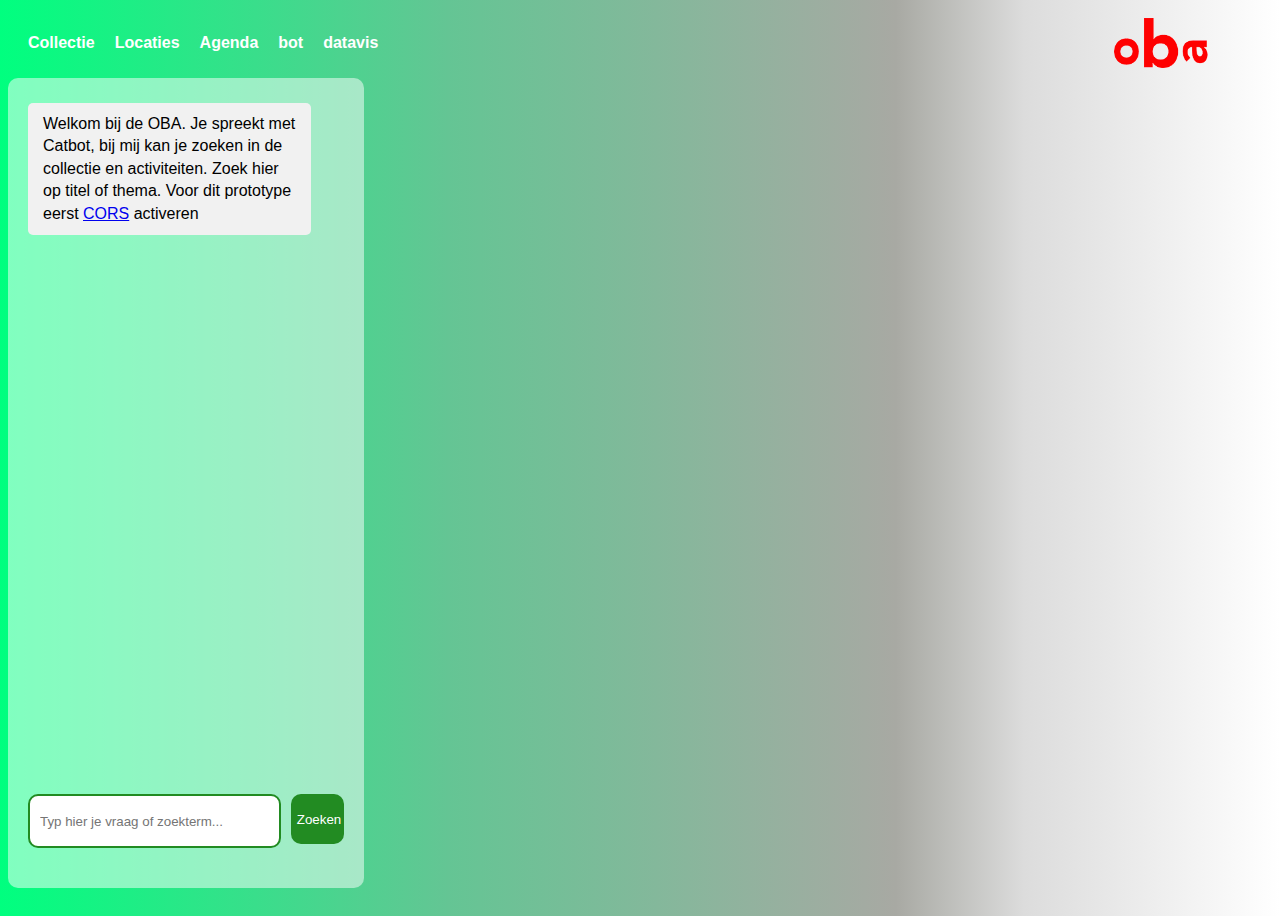
<file: index.html>
<!DOCTYPE html>
<html lang="en">
  <head>
    <meta charset="UTF-8" />
    <meta name="viewport" content="width=device-width, initial-scale=1.0" />
    <link rel="stylesheet" href="styles.css" />
    <title>Zoeken</title>
  </head>
  <body>
    <header>
      <nav>
        <ul>
          <li><a href="#">Collectie</a></li>
          <li><a href="locaties.html">Locaties</a></li>
          <li><a href="#">Agenda</a></li>
          <li><a href="bot.html">bot</a></li>
          <li><a href="datavis.html">datavis</a></li>
        </ul>
      </nav>
      <img src="oba-logo.png" alt="OBA Logo" id="oba-logo" />
    </header>
    <div class="main-container">
      <div class="chat-container">
        <div class="chat-header">
          <div class="chat-message bot">
            <span>Welkom bij de OBA. Je spreekt met Catbot, bij mij kan je zoeken in de collectie en activiteiten. Zoek hier op titel of thema. Voor dit prototype eerst <a href="https://cors-anywhere.herokuapp.com/corsdemo">CORS</a> activeren
          </div>
        </div>
        <div class="chat-body">
          <div class="chat-messages" id="chatMessages"></div>
        </div>
        <div class="chat-input">
          <input type="text" id="searchTerm" placeholder="Typ hier je vraag of zoekterm..." />
          <button type="button" id="searchButton">Zoeken</button>
        </div>
      </div>
      <div class="categories">
        <div class="category-container" id="boekenContainer">
          <h3>boeken</h3>
          <div class="results-container" id="boekenResults"></div>
        </div>
        <div class="category-container" id="dvdsContainer">
          <h3>dvd's</h3>
          <div class="results-container" id="dvdsResults"></div>
        </div>
        <div class="category-container" id="activiteitenContainer">
          <h3>activiteiten</h3>
          <div class="results-container" id="activiteitenResults"></div>
        </div>
        <div class="category-container" id="cursussenContainer">
          <h3>cursussen</h3>
          <div class="results-container" id="cursussenResults"></div>
        </div>
      </div>
    </div>
    <script src="script.js"></script>
  </body>
</html>
</file>
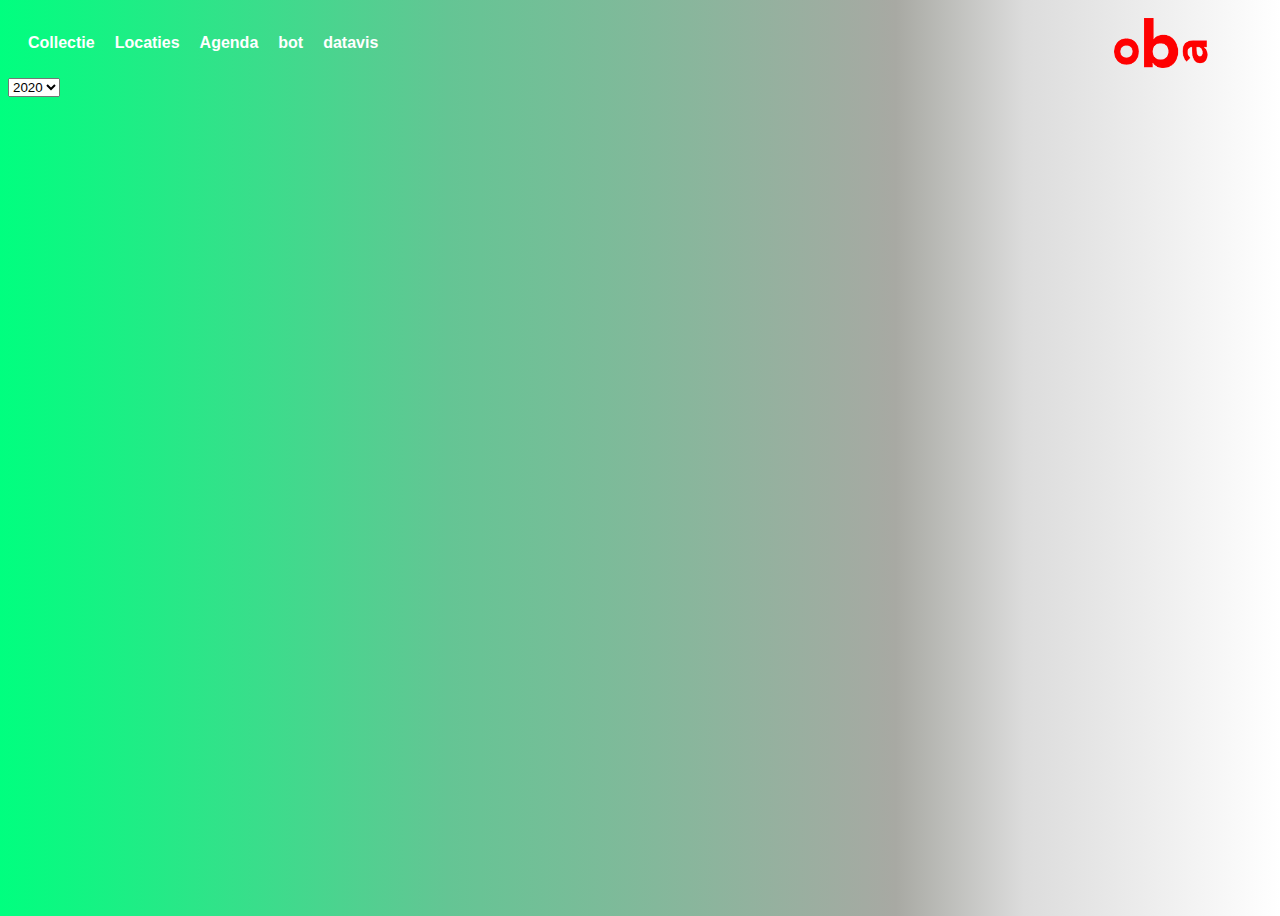
<file: datavis.html>
<!DOCTYPE html>
<html lang="en">
<head>
  <meta charset="UTF-8">
  <meta name="viewport" content="width=device-width, initial-scale=1.0">
  <link rel="stylesheet" href="styles.css">
  <title>Zoeken</title>
  <style>
    .iframe-container {
      display: flex;
    }

    .iframe-container iframe {
      width: 50%;
      height: 800px;
      border: none;
    }
  </style>
  <script>
    function updateFrames() {
      var year = document.getElementById("year-dropdown").value;
      var iframes = document.getElementsByTagName("iframe");

      for (var i = 0; i < iframes.length; i++) {
        var base = iframes[i].getAttribute("data-base");
        var src = base + "?activate=" + year + "&hide=dropdowns";
        iframes[i].src = src;
      }
    }
  </script>
</head>
<body>
  <header>
    <nav>
      <ul>
        <li><a href="#">Collectie</a></li>
        <li><a href="locaties.html">Locaties</a></li>
        <li><a href="#">Agenda</a></li>
        <li><a href="bot.html">bot</a></li>
        <li><a href="#">datavis</a></li>
      </ul>
    </nav>
    <img src="oba-logo.png" alt="OBA Logo" id="oba-logo" />
  </header>

  <div>
    <select id="year-dropdown" onchange="updateFrames()">
      <option value="2020">2020</option>
      <option value="2021">2021</option>
      <option value="2022">2022</option>
      <option value="2023">2023</option>
    </select>
  </div>
  <div class="iframe-container">
    <iframe data-base="https://localfocuswidgets.net/6480494231b85"></iframe>
    <iframe data-base="https://localfocuswidgets.net/6480436708589"></iframe>
  </div>
</body>
</html>
</file>
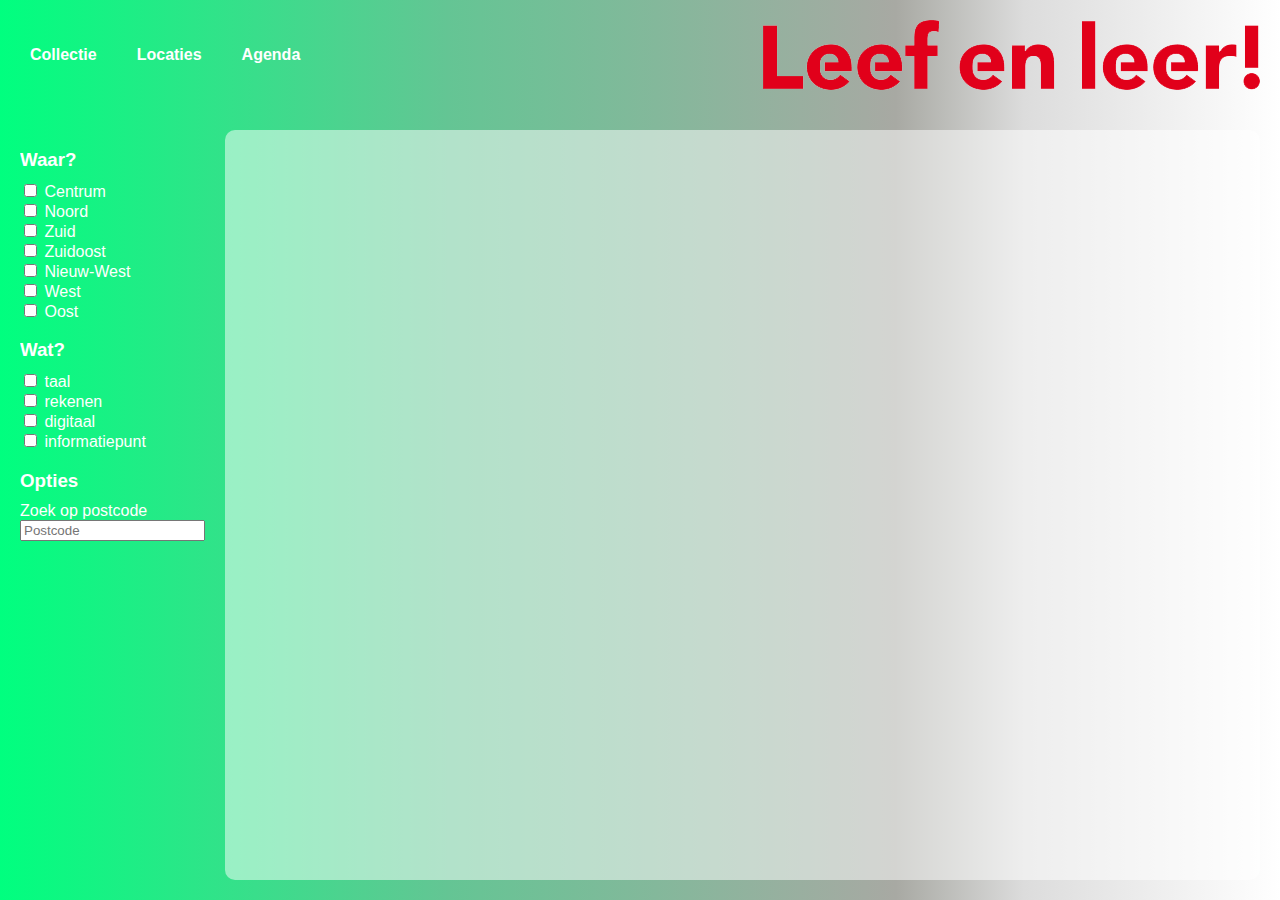
<file: locaties.html>
<!DOCTYPE html>
<html lang="en">
  <head>
    <meta charset="UTF-8" />
    <meta name="viewport" content="width=device-width, initial-scale=1.0" />
    <link rel="stylesheet" href="styles.css" />
    <link rel="stylesheet" href="locaties.css" />
    <title>Locaties</title>
  </head>
  <body>
    <header>
      <nav>
        <ul>
          <li><a href="index.html">Collectie</a></li>
          <li><a href="#">Locaties</a></li>
          <li><a href="#">Agenda</a></li>
        </ul>
      </nav>
      <img src="leefenleer.png" alt="leefenleer logo" id="leefenleer logo" />
    </header>
    <div class="main-container">
      <div class="options-container">
        <div class="option-group">
          <h3>Waar?</h3>
          <label><input type="checkbox" value="Centrum" /> Centrum</label>
          <label><input type="checkbox" value="Noord" /> Noord</label>
          <label><input type="checkbox" value="Zuid" /> Zuid</label>
          <label><input type="checkbox" value="Zuidoost" /> Zuidoost</label>
          <label><input type="checkbox" value="Nieuw-West" /> Nieuw-West</label>
          <label><input type="checkbox" value="West" /> West</label>
          <label><input type="checkbox" value="Oost" /> Oost</label>
        </div>
        <div class="option-group">
          <h3>Wat?</h3>
          <label><input type="checkbox" value="taal" /> taal</label>
          <label><input type="checkbox" value="rekenen" /> rekenen</label>
          <label><input type="checkbox" value="digitaal" /> digitaal</label>
          <label><input type="checkbox" value="informatiepunt" /> informatiepunt</label>
        </div>
        <div class="option-group">
          <h3>Opties</h3>
          <label>Zoek op postcode</label>
          <input type="text" id="postcode" placeholder="Postcode" maxlength="4" />
        </div>
      </div>
      <div class="map-container">
        <iframe
          id="map"
          src="https://localfocuswidgets.net/64521d8435e0f?hide=dropdowns"
          frameborder="0"
          scrolling="no"
          style="border: 0; width: 100%; height: 100%;"
        ></iframe>
      </div>
    </div>
    <script src="locaties.js"></script>
  </body>
</html>
</file>
<file: styles.css>
body {
  font-family: Arial, sans-serif;
  background: linear-gradient(to right, #00ff7f 0%, #64c594 35%, #a8a9a3 70%, #dcdcdc 80%, #ffffff 100%);
  min-height: 100vh;
}

header {
  display: flex;
  justify-content: space-between;
  align-items: center;
  padding: 10px 20px;
  background-color: transparent;
}

nav ul {
  list-style-type: none;
  margin: 0;
  padding: 0;
  display: flex;
}

nav ul li {
  margin-right: 20px;
}

nav ul li:last-child {
  margin-right: 0;
}

nav ul li a {
  text-decoration: none;
  color: #ffffff;
  font-weight: bold;
}

nav ul li a:hover {
  color: #7c5295;
}

#oba-logo {
  height: 50px;
}

.main-container {
  display: flex;
  flex-direction: column;
}

@media screen and (min-width: 768px) { /* Aanpassen voor gewenste breekpunt */
  .main-container {
    flex-direction: row;
  }
}

.chat-container {
  height: calc(100vh - 130px);
  background-color: rgba(255, 255, 255, 0.5);
  padding: 20px;
  border-radius: 10px;
  display: flex;
  flex-direction: column;
  width: 100%;
}

@media screen and (min-width: 768px) { /* Aanpassen voor gewenste breekpunt */
  .chat-container {
    width: 25%;
  }
}

}

.chat-messages {
  display: flex;
  flex-direction: column;
  overflow-y: auto;
  height: calc(100% - 30px);
  min-height: 300px; /* Voeg een min-height toe */
  margin-bottom: 10px;
}

.chat-message {
  padding: 10px 15px;
  margin: 5px 0;
  margin-bottom: 15px;
  border-radius: 5px;
  display: inline-block;
  max-width: 80%;
  line-height: 1.4;
}

.chat-message.bot {
  background-color: #f1f1f1;
  color: #000;
  align-self: flex-start;
}

.chat-message.user {
  background-color: #008000;
  color: white;
  align-self: flex-end;
}

.categories {
  flex-grow: 1;
  display: flex;
  flex-direction: column;
  padding-left: 20px;
}

.category-container {
  margin-bottom: 2px;
  padding: 5px;
  border-radius: 5px;
  width: 100%;
}

.category-container h2 {
  margin-top: 0;
}

.results-container {
  display: flex;
  flex-wrap: wrap;
  justify-content: flex-start;
  align-items: center;
}

.result-item {
  margin: 10px;
  max-width: 120px;
  max-height: 180px;
  overflow: hidden;
}

.result-item img {
  max-width: 60%;
  max-height: 60%;
  object-fit: contain;
}

.chat-input {
  display: flex;
  align-items: left;
  margin-top: auto;
  margin-bottom: 20px;
  width: 100%;
}

.chat-input input {
  border: 2px solid #228b22; 
  border-radius: 10px;
  width: calc(80% - 10px);
  height: 50px;
  padding: 0 10px;
}

.chat-input button {
  background-color: #228b22; 
  color: white;
  border: none;
  border-radius: 10px;
  height: 50px;
  width: calc(20% - 10px);
  margin-left: 10px;
  cursor: pointer;
}

.chat-input button:hover {
  background-color: #00cc66;
}

.categories {
  flex-grow: 1;
  display: flex;
  flex-direction: column;
  padding-left: 20px;
}

.category-container {
  margin-bottom: 2px;
  padding: 5px;
  border-radius: 5px;
  width: 100%;
}

.category-container h2 {
  margin-top: 0;
}

.results-container {
  display: flex;
  flex-wrap: wrap;
  justify-content: flex-start;
  align-items: center;
}

.result-item {
  margin: 10px;
  max-width: 120px;
  max-height: 180px;
  overflow: hidden;
}

.result-item img {
  max-width: 60%;
  max-height: 60%;
  object-fit: contain;
}
</file>
<file: locaties.css>
body {
  font-family: Arial, sans-serif;
  background: linear-gradient(to right, #00ff7f 0%, #64c594 35%, #a8a9a3 70%, #dcdcdc 80%, #ffffff 100%);
  min-height: 100vh;
  margin: 0;
  padding: 0;
  box-sizing: border-box;
  display: flex;
  flex-direction: column;
}

header {
  display: flex;
  justify-content: space-between;
  align-items: center;
  padding: 20px;
  background-color: none;
}

nav ul {
  display: flex;
  list-style: none;
  margin: 0;
  padding: 0;
}

nav ul li a {
  display: block;
  padding: 0 10px;
  text-decoration: none;
  color: #ffffff;
  font-weight: bold;
}

nav ul li a:hover {
  color: #20BF55;
}

#oba-logo {
  background-image: url("leefenleer.png");
  background-size: contain;
  background-repeat: no-repeat;
  height: 20px;
  width: 75px;
}

.main-container {
  display: flex;
  margin: 20px;
  background-color: transparent;
  border-radius: 10px;
  overflow: hidden;
  flex-grow: 1;
}

.filters-container {
  display: flex;
  flex-direction: column;
  width: calc(100% / 3);
  background-color: rgba(255, 255, 255, 0.5);
  padding: 20px;
  border-radius: 10px;
}

.filter-section {
  margin-bottom: 20px;
  border-radius: 10px;
  padding: 10px;
  background-color: rgba(255, 255, 255, 0.5);
}

.filter-section ul {
  list-style: none;
  padding: 0;
  margin: 0;
}

.map-container {
  flex-grow: 2;
  position: relative;
  border-radius: 10px;
  padding: 20px;
  background-color: rgba(255, 255, 255, 0.5);
  margin-left: 20px;
}

#map {
  width: 100%;
  height: 100%;
  border: none;
}

.option-group label {
  display: block;
  color: #fff;
}

.option-group h3 {
  color: #fff;
  margin-bottom: 10px;
}
</file>
